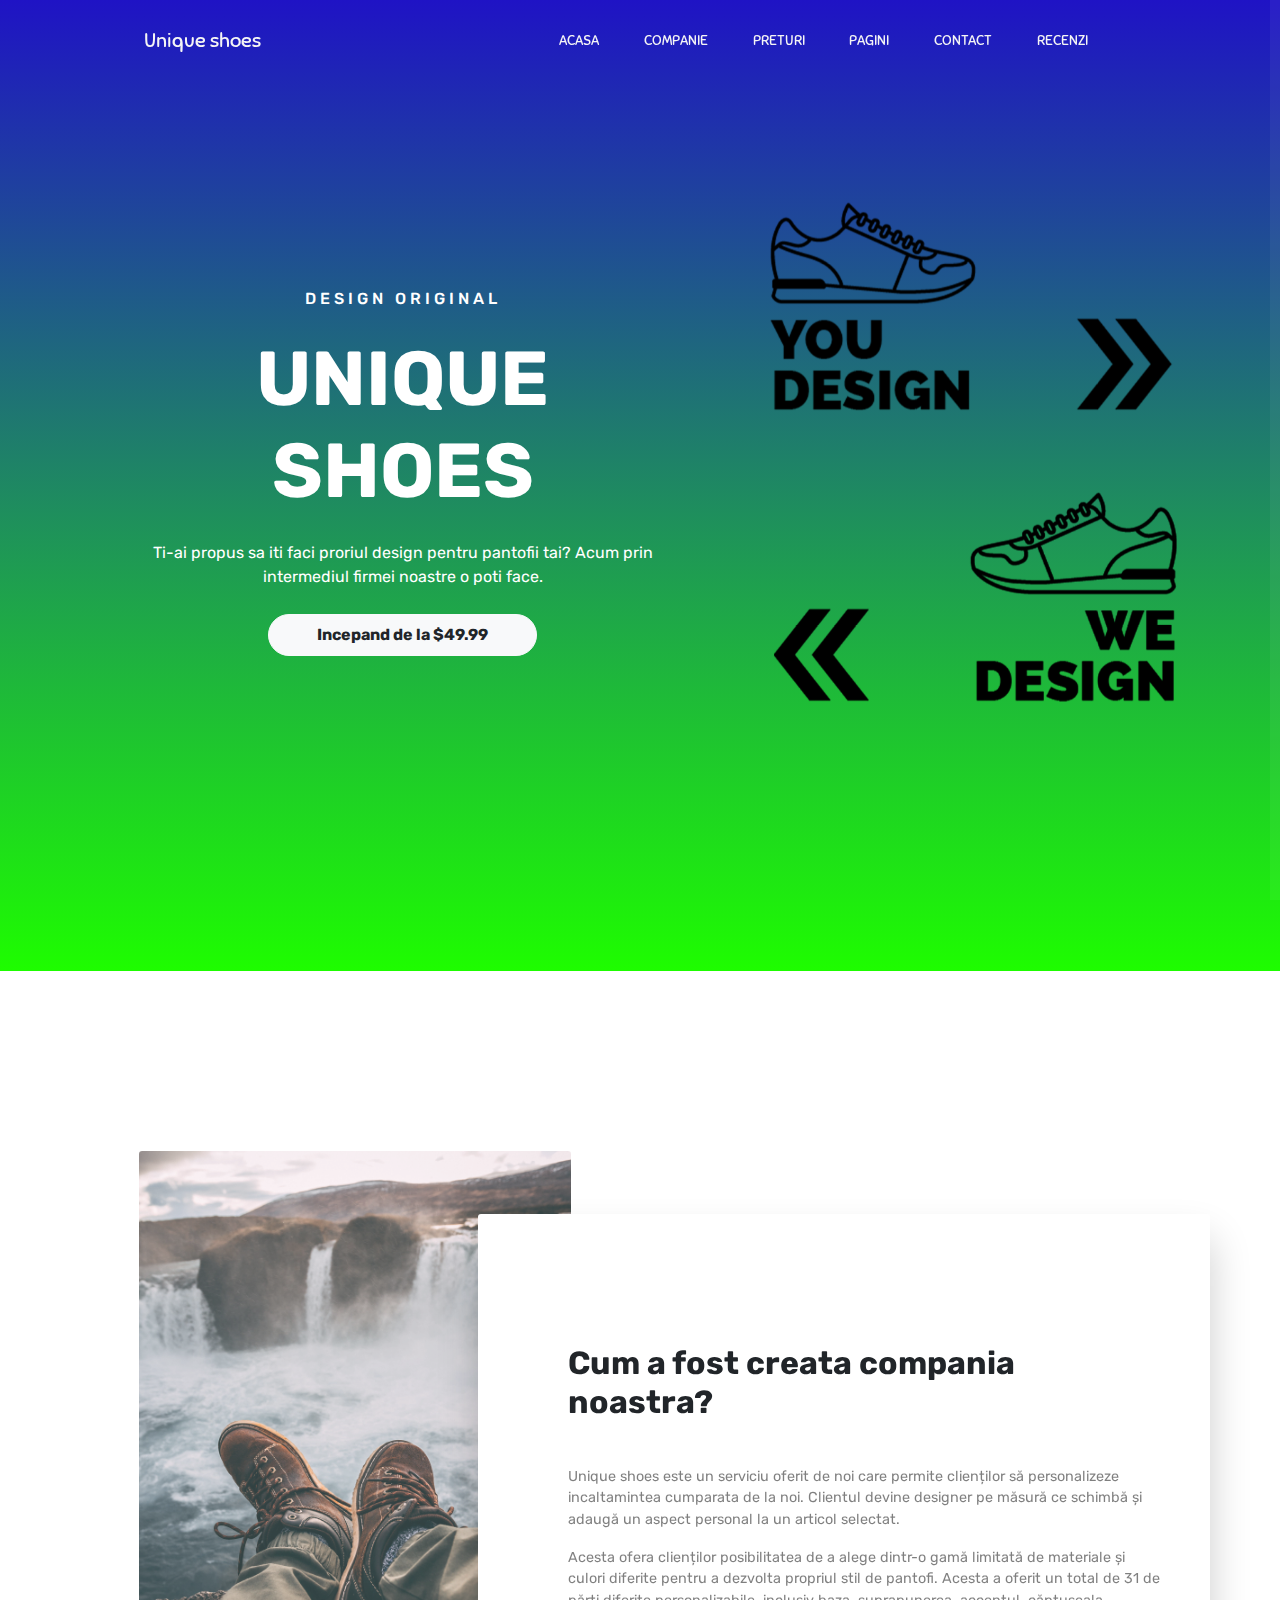
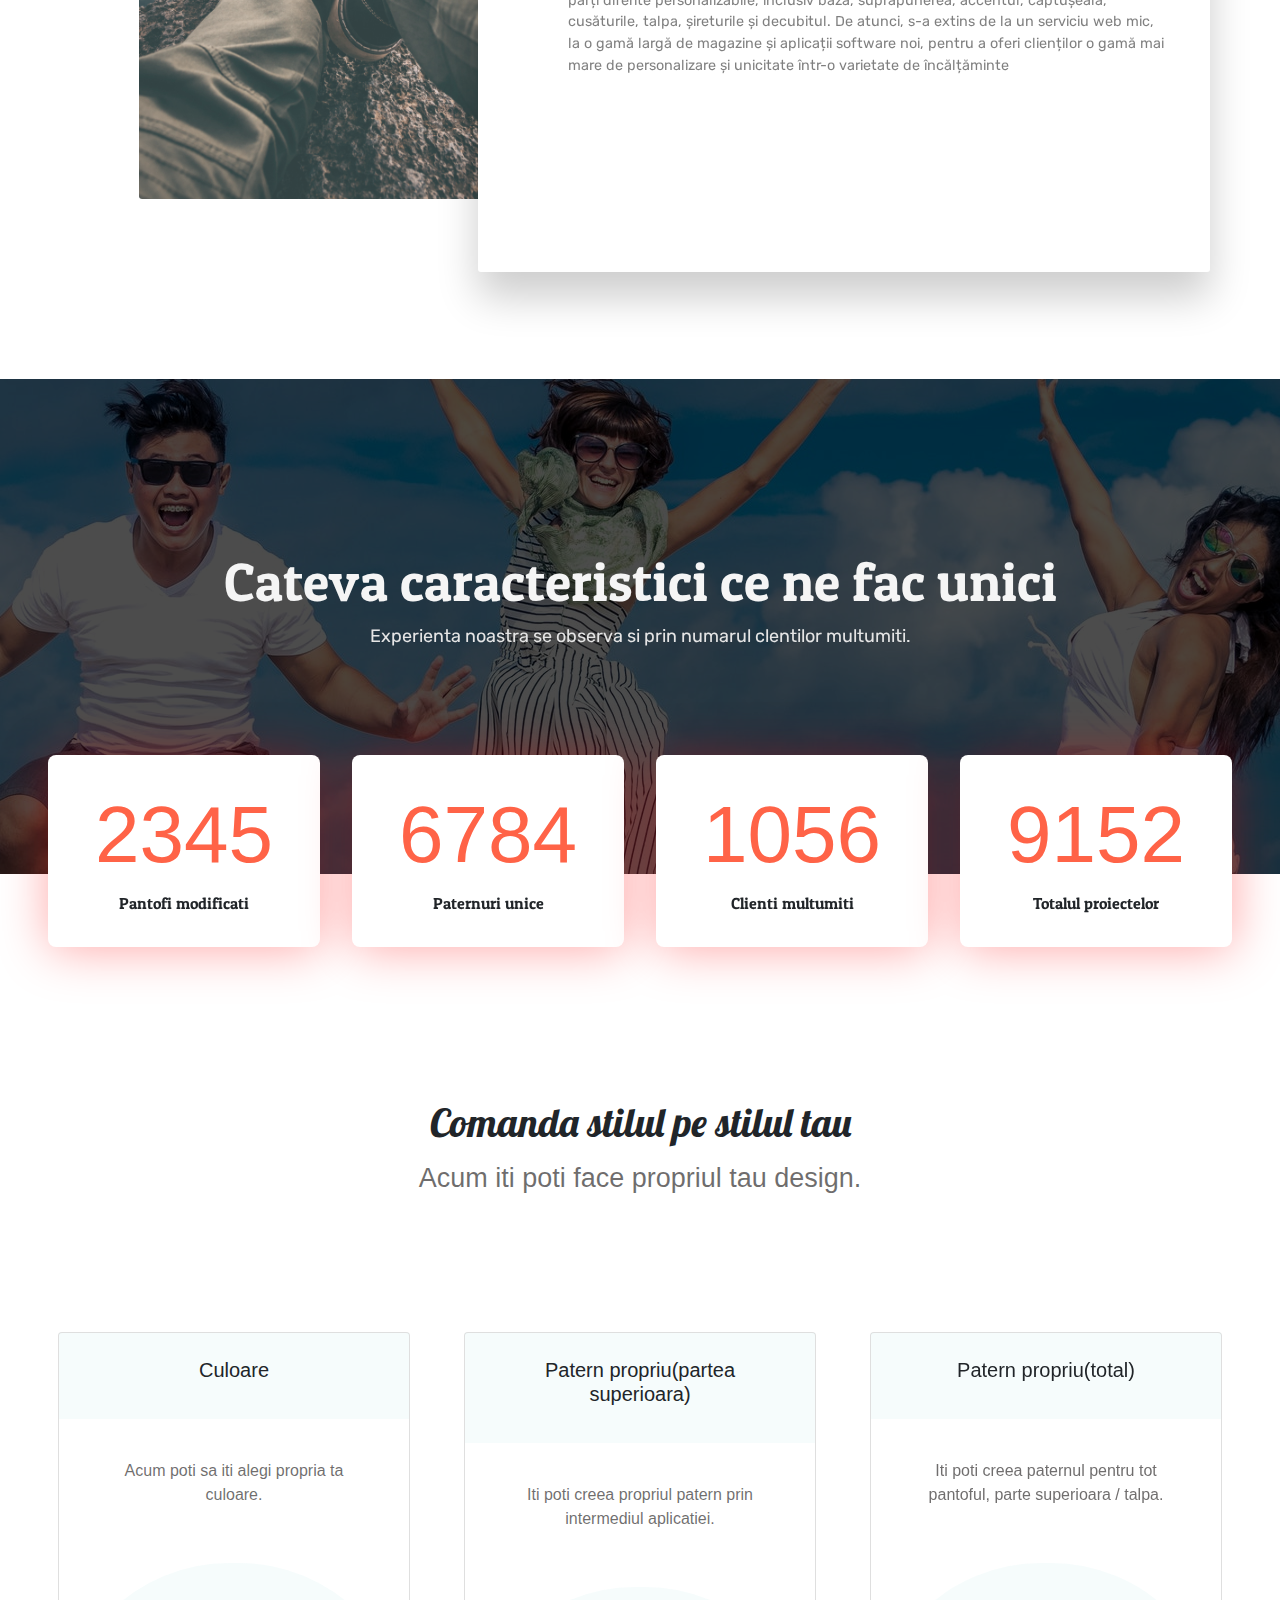
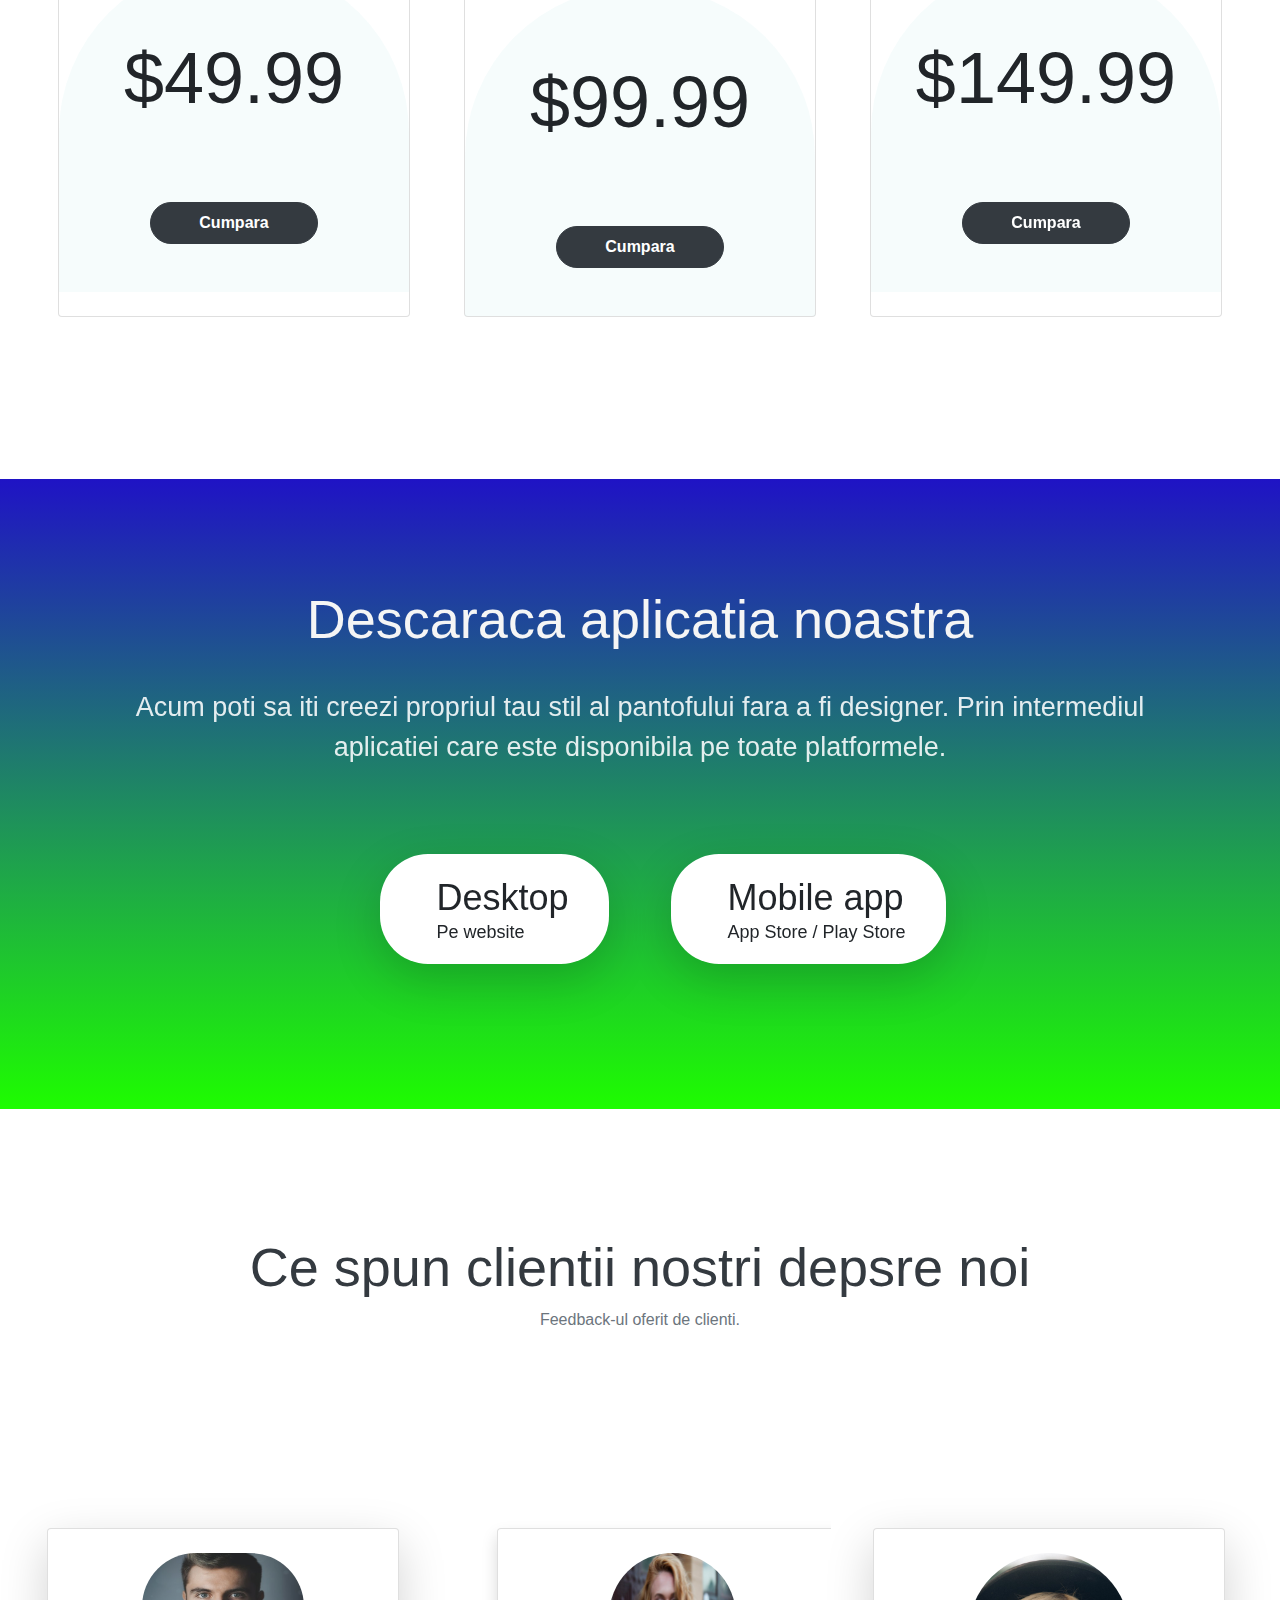
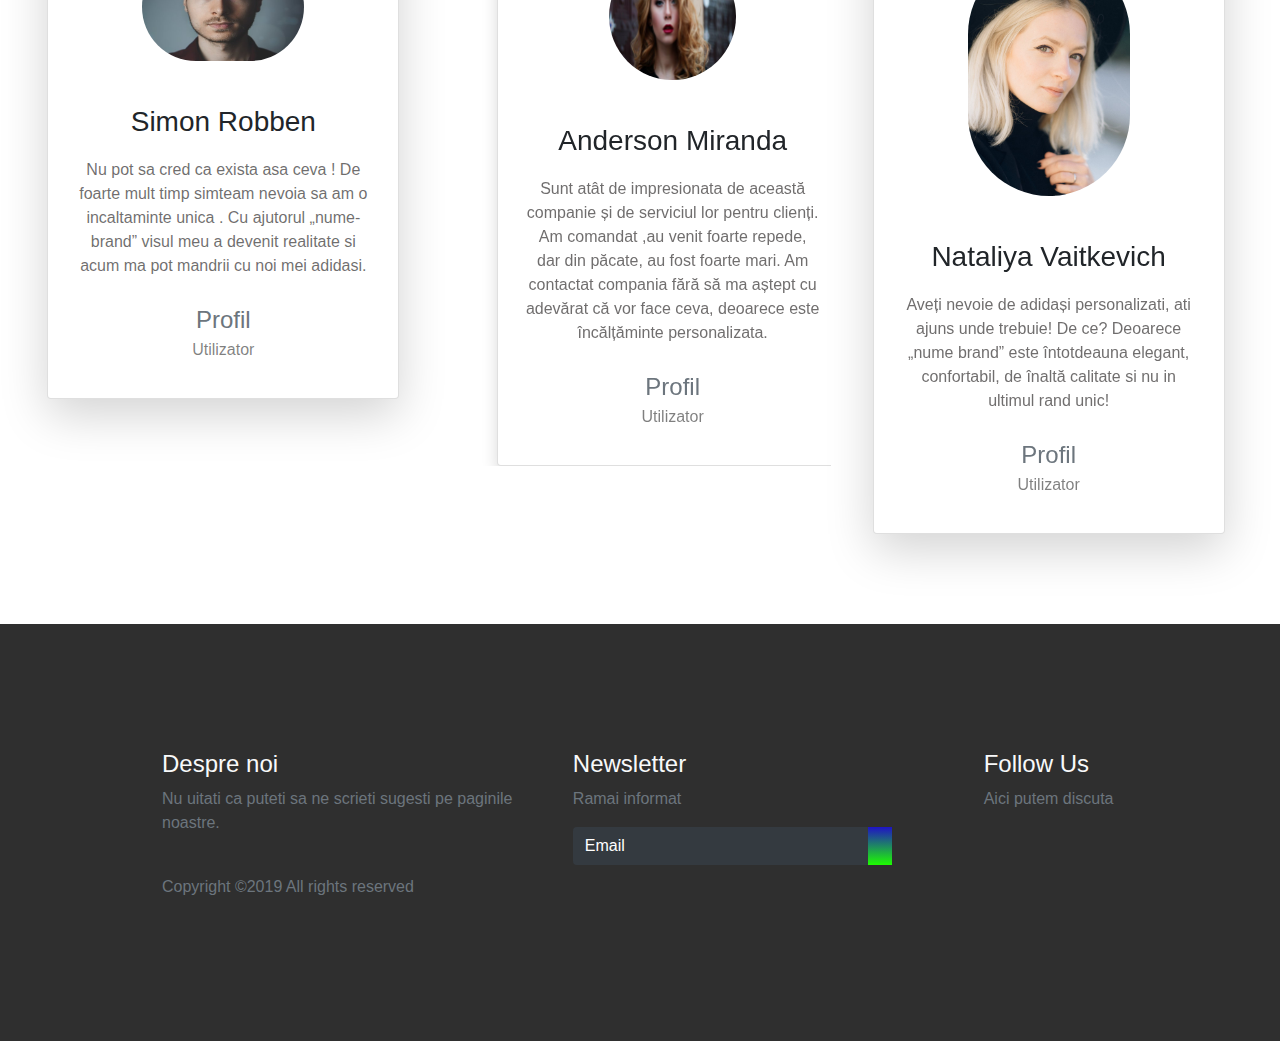
<file: src/Index.html>
<!DOCTYPE html>
<html lang="en">

<head>
  <meta charset="UTF-8" />
  <meta name="viewport" content="width=device-width, initial-scale=1.0" />
  <meta http-equiv="X-UA-Compatible" content="ie=edge" />
  <title>Pantofi</title>

  <link rel="stylesheet" href="https://stackpath.bootstrapcdn.com/bootstrap/4.3.1/css/bootstrap.min.css" integrity="sha384-ggOyR0iXCbMQv3Xipma34MD+dH/1fQ784/j6cY/iJTQUOhcWr7x9JvoRxT2MZw1T"
    crossorigin="anonymous" />
  <link rel="stylesheet" href="https://use.fontawesome.com/releases/v5.7.2/css/all.css" integrity="sha384-fnmOCqbTlWIlj8LyTjo7mOUStjsKC4pOpQbqyi7RrhN7udi9RwhKkMHpvLbHG9Sr"
    crossorigin="anonymous">
  <link rel="stylesheet" href="Style.css" />
  <link rel="stylesheet" href="css/mobile-style.css">
</head>

<body>
  <div id="progressbar"></div>
  <div id="scrollPath"></div>
  <header>
    <div class="container-fluid p-0">
      <nav class="navbar navbar-expand-lg">
        <a class="navbar-brand" href="#">
          <i class="fas fa-shoe-prints"></i> Unique shoes</a>

          <!--toggleul pentru meniul mimimizat -->
        <button class="navbar-toggler" type="button" data-toggle="collapse" data-target="#navbarNav" aria-controls="navbarNav" aria-expanded="false"
          aria-label="Toggle navigation">
          <i class="fas fa-align-right text-light"></i>
        </button>

        <div class="collapse navbar-collapse" id="navbarNav">
          <div class="mr-auto"></div>
          <ul class="navbar-nav">
            <li class="nav-item active">
              <a class="nav-link" href="#">ACASA
                <span class="sr-only">(curenta)</span>
              </a>
            </li>
            <li class="nav-item">
              <a class="nav-link" href="#companie">COMPANIE</a>
            </li>
            <li class="nav-item">
              <a class="nav-link" href="#pret">PRETURI</a>
            </li>
            <li class="nav-item dropdown">
              <div class="dropdown">
                <a href="#pagini" class="nav-link">PAGINI</a>
                <div class="dropdown-content">
                  <a href="#pagini">Aplicatie</a>
                  <a href="#">Social Media</a>
                </div>
              </div>
            </li>
            <li class="nav-item">
              <a class="nav-link" href="contact.html">CONTACT</a>
            </li>
            <li class="nav-item">
              <a class="nav-link" href="#about">RECENZI</a>
            </li>
          </ul>
        </div>
      </nav>
    </div>
    <div class="container text-center">
      <div class="row">
        <div class="col-md-7 col-sm-12  text-white">
          <h6>DESIGN ORIGINAL</h6>
          <h1>UNIQUE <br>
            SHOES</h1>
          <p>
            Ti-ai propus sa iti faci proriul design pentru pantofii tai? Acum prin intermediul firmei noastre o poti face.
          </p>
          <button class="btn btn-light px-5 py-2 primary-btn" onclick="window.location.href='#pret'">
            Incepand de la $49.99
          </button>
        </div>
        <div class="col-md-5 col-sm-22  h-25">
          <img src="../assets/logo1.png" alt="Logo" />
        </div>
      </div>
    </div>
  </header>
  <main>
    <section id="companie" class="section-1">
      <div class="container text-center">
        <div class="row">
          <div class="col-md-6 col-12">
            <div class="pray">
              <img src="../assets/pexels-photo-1904769.jpeg" alt="Pray" class="" />
            </div>
          </div>
          <div class="col-md-6 col-12">
            <div class="panel text-left">
              <h1>Cum a fost creata compania noastra?</h1>
              <p class="pt-4">
                Unique shoes este un serviciu oferit de noi care permite clienților să personalizeze incaltamintea cumparata de la noi. Clientul 
				        devine designer pe măsură ce schimbă și adaugă un aspect personal la un articol selectat. 
              </p>
              <p>
                Acesta ofera clienților posibilitatea de a alege dintr-o gamă limitată de materiale și culori diferite pentru a dezvolta 
				        propriul stil de pantofi.  Acesta a oferit un total de 31 de părți diferite personalizabile, inclusiv baza, suprapunerea, 
				        accentul, căptușeala, cusăturile, talpa, șireturile și decubitul. De atunci, s-a extins de la un serviciu web mic, la o 
				        gamă largă de magazine și aplicații software noi, pentru a oferi clienților o gamă mai mare de personalizare și unicitate
			          într-o varietate de încălțăminte
              </p>
            </div>
          </div>
        </div>
      </div>
    </section>
    <section id="pret" class="section-2 container-fluid p-0">
      <div class="cover">
        <div class="overlay"></div>
        <div class="content text-center">
          <h1>Cateva caracteristici ce ne fac unici</h1>
          <p>
            Experienta noastra se observa si prin numarul clentilor multumiti.
          </p>
        </div>
      </div>
      <div class="container-fluid text-center">
        <div class="numbers d-flex flex-md-row flex-wrap justify-content-center">
          <div class="rect">
            <h1>2345</h1>
            <p>Pantofi modificati</p>
          </div>
          <div class="rect">
            <h1>6784</h1>
            <p>Paternuri unice</p>
          </div>
          <div class="rect">
            <h1>1056</h1>
            <p>Clienti multumiti</p>
          </div>
          <div class="rect">
            <h1>9152</h1>
            <p>Totalul proiectelor</p>
          </div>
        </div>
      </div>


      <div class="purchase text-center">
        <h1>Comanda stilul pe stilul tau</h1>
        <p>
          Acum iti poti face propriul tau design.
        </p>
        <div class="cards">
          <div class="d-flex flex-row justify-content-center flex-wrap">
            <div class="card">
              <div class="card-body">
                <div class="title">
                  <h5 class="card-title">Culoare</h5>
                </div>
                <p class="card-text">
                  Acum poti sa iti alegi propria ta culoare.
                </p>
                <div class="pricing">
                  <h1>$49.99</h1>
                  <a href="prod_page_color.html" class="btn btn-dark px-5 py-2 primary-btn mb-5">Cumpara</a>
                </div>
              </div>
            </div>
            <div class="card">
              <div class="card-body">
                <div class="title">
                  <h5 class="card-title">Patern propriu(partea superioara)</h5>
                </div>
                <p class="card-text">
                  Iti poti creea propriul patern prin intermediul aplicatiei.
                </p>
                <div class="pricing">
                  <h1>$99.99</h1>
                  <a href="prod_page_pattern.html" class="btn btn-dark px-5 py-2 primary-btn mb-5">Cumpara</a>
                </div>
              </div>
            </div>
            <div class="card">
              <div class="card-body">
                <div class="title">
                  <h5 class="card-title">Patern propriu(total)</h5>
                </div>
                <p class="card-text">
                  Iti poti creea paternul pentru tot pantoful, parte superioara / talpa.
                </p>
                <div class="pricing">
                  <h1>$149.99</h1>
                  <a href="#" class="btn btn-dark px-5 py-2 primary-btn mb-5">Cumpara</a>
                </div>
              </div>
            </div>
          </div>
        </div>
      </div>
    </section>
    <section id="pagini" class="section-3 container-fluid p-0 text-center">
      <div class="row">
        <div class="col-md-12 col-sm-12">
          <h1>Descaraca aplicatia noastra</h1>
          <p>
            Acum poti sa iti creezi propriul tau stil al pantofului fara a fi designer. Prin intermediul aplicatiei care este disponibila pe toate platformele.
          </p>
        </div>
      </div>
      <div class="platform row">
        <div class="col-md-6 col-sm-12 text-right">
          <div class="desktop shadow-lg">
            <div class="d-flex flex-row justify-content-center">
              <i class="fas fa-desktop fa-3x py-2 pr-3"></i>
              <div class="text text-left">
                <h3 class="pt-1 m-0">Desktop</h3>
                <p class="p-0 m-0">Pe website</p>
              </div>
            </div>
          </div>
        </div>
        <div class="col-md-6 col-sm-12 text-left">
          <div class="desktop shadow-lg">
            <div class="d-flex flex-row justify-content-center">
              <i class="fas fa-mobile-alt fa-3x py-2 pr-3"></i>
              <div class="text text-left">
                <h3 class="pt-1 m-0">Mobile app</h3>
                <p class="p-0 m-0">App Store / Play Store</p>
              </div>
            </div>
          </div>
        </div>
      </div>
    </section>

    <!-- Section 4 -->
    <section id="about" class="section-4">
      <div class="container text-center">
        <h1 class="text-dark">Ce spun clientii nostri depsre noi</h1>
        <p class="text-secondary">Feedback-ul oferit de clienti.</p>
      </div>
      <div class="team row ">
        <div class="col-md-4 col-12 text-center">
            <div class="card mr-2 d-inline-block shadow-lg">
                <div class="card-img-top">
                  <img src="../assets/UI2.jpg" class="img-fluid border-radius p-4" alt="">
                </div>
                <div class="card-body">
                  <h3 class="card-title">Simon Robben</h3>
                  <p class="card-text">
                    Nu pot sa cred ca exista asa ceva ! De foarte mult timp simteam nevoia sa am o incaltaminte  unica . Cu ajutorul „nume-brand” 
					          visul meu a devenit realitate si acum ma pot mandrii cu noi mei adidasi.
                  </p>
                  <a href="#" class="text-secondary text-decoration-none">Profil</a>
                  <p class="text-black-50">Utilizator</p>
                </div>
              </div>
        </div>
        <div class="col-md-4 col-12">
            <div id="carouselExampleControls" class="carousel slide " data-ride="carousel">
                <div class="carousel-inner text-center">
                  <div class="carousel-item active">
                    <div class="card mr-2 d-inline-block shadow">
                      <div class="card-img-top">
                        <img src="../assets/UI3.jpg" class="img-fluid rounded-circle w-50 p-4" alt="">
                      </div>
                      <div class="card-body">
                        <h3 class="card-title">Anderson Miranda</h3>
                        <p class="card-text">
                          Sunt atât de impresionata de această companie și de serviciul lor pentru clienți. Am comandat ,au venit foarte repede, 
						              dar din păcate, au fost foarte mari. Am contactat compania fără să ma aștept cu adevărat că vor face ceva, deoarece
						              este încălțăminte personalizata. 
                        </p>
                        <a href="#" class="text-secondary text-decoration-none">Profil</a>
                        <p class="text-black-50">Utilizator</p>
                      </div>
                    </div>
                  </div>
                  <div class="carousel-item">
                    <div class="card  d-inline-block mr-2 shadow">
                      <div class="card-img-top">
                        <img src="../assets/UI-face-2.jpg" class="img-fluid rounded-circle w-50 p-4" alt="">
                      </div>
                      <div class="card-body">
                        <h3 class="card-title">Amiel Barbara</h3>
                        <p class="card-text">
                          Adidasii au ajuns astăzi. Sunt atât de fericit de produs. Materialele de bună calitate si faptul ca i-am facut dupa 
						              bunul plac ,m-au castigat .In viitor acesta o sa fie singurul site de unde imi voi procura incaltaminte.
                        </p>
                        <a href="#" class="text-secondary text-decoration-none">Profil</a>
                        <p class="text-black-50">Utilizator</p>
                      </div>
                    </div>
                  </div>
              </div>
        </div>
        </div>
        <div class="col-md-4 col-12 text-center">
            <div class="card mr-2 d-inline-block shadow-lg">
                <div class="card-img-top">
                  <img src="../assets/UI.jpeg" class="img-fluid border-radius p-4" alt="">
                </div>
                <div class="card-body">
                  <h3 class="card-title">Nataliya Vaitkevich</h3>
                  <p class="card-text">
                    Aveți nevoie de adidași personalizati, ati ajuns unde trebuie! De ce? Deoarece „nume brand” este întotdeauna elegant, confortabil, 
					          de înaltă calitate si nu in ultimul rand unic!
                  </p>
                  <a href="#" class="text-secondary text-decoration-none">Profil</a>
                  <p class="text-black-50">Utilizator</p>
                </div>
              </div>
        </div>
      </div>
    </section>
  </main>
  <footer>
    <div class="container-fluid p-0">
      <div class="row text-left">
        <div class="col-md-5 col-sm-5">
          <h4 class="text-light">Despre noi</h4>
          <p class="text-muted">Nu uitati ca puteti sa ne scrieti sugesti pe paginile noastre.</p>
          <p class="pt-4 text-muted">Copyright ©2019 All rights reserved
            
          </p>
        </div>
        <div class="col-md-5 col-sm-12">
          <h4 class="text-light">Newsletter</h4>
          <p class="text-muted">Ramai informat</p>
          <form class="form-inline">
            <div class="col pl-0">
              <div class="input-group pr-5">
                <input type="text" class="form-control bg-dark text-white" id="inlineFormInputGroupUsername2" placeholder="Email">
                <div class="input-group-prepend">
                  <div class="input-group-text">
                    <i class="fas fa-arrow-right"></i>
                  </div>
                </div>
              </div>
            </div>
          </form>
        </div>
        <div class="col-md-2 col-sm-12">
          <h4 class="text-light">Follow Us</h4>
          <p class="text-muted">Aici putem discuta</p>
          <div class="column text-light">
            <i class="fab fa-facebook-f"></i>
            <i class="fab fa-instagram"></i>
            <i class="fab fa-twitter"></i>
            <i class="fab fa-youtube"></i>
          </div>
        </div>
      </div>
    </div>
  </footer>

  <script type="text/javascript">
    let progress = document.getElementById('progressbar');
    let totalHeight = document.body.scrollHeight - window.innerHeight;
    window.onscroll = function()
      {
        let progressHeight = (window.pageYOffset / totalHeight) * 100;
        progress.style.height = progressHeight + "%";
      }
  </script>
  <script src="https://cdnjs.cloudflare.com/ajax/libs/jquery/3.3.1/jquery.min.js"></script>
  <script src="https://cdnjs.cloudflare.com/ajax/libs/popper.js/1.14.7/umd/popper.min.js" integrity="sha384-UO2eT0CpHqdSJQ6hJty5KVphtPhzWj9WO1clHTMGa3JDZwrnQq4sF86dIHNDz0W1"
    crossorigin="anonymous"></script>
  <script src="https://stackpath.bootstrapcdn.com/bootstrap/4.3.1/js/bootstrap.min.js" integrity="sha384-JjSmVgyd0p3pXB1rRibZUAYoIIy6OrQ6VrjIEaFf/nJGzIxFDsf4x0xIM+B07jRM"
    crossorigin="anonymous"></script>
  <script src="js/main.js"></script>
</body>

</html>
</file>
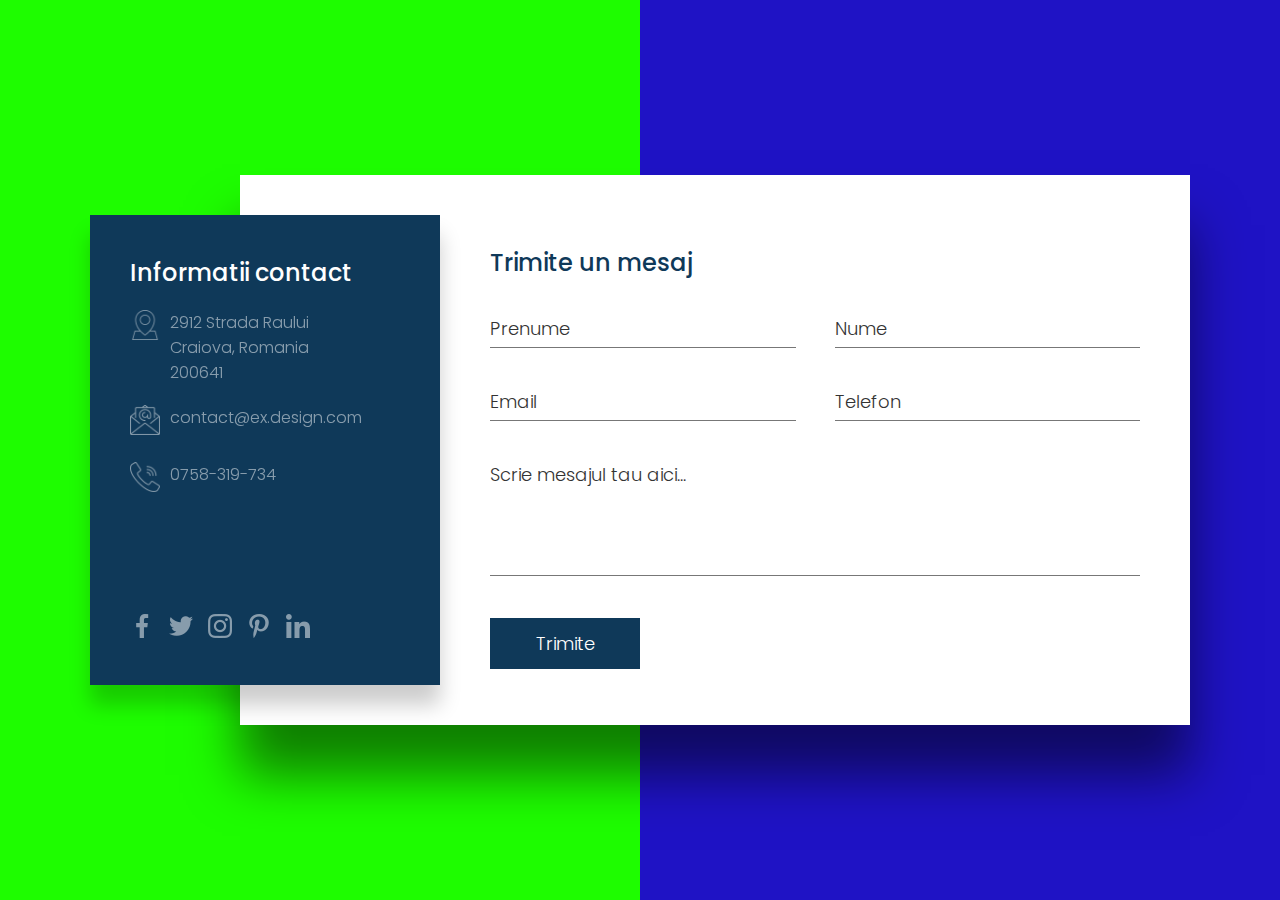
<file: src/contact.html>
<!doctype html>
<html>
	<head>
		<meta charset="utf-8">
		<meta name="viewport" content="width=device-width, initial-scale=1.0">
		<title>Contact</title>
		<link rel="stylesheet" href="css/contact.css">
	</head>
	<body>
		<section>
			<div class="container">
				<div class="contactinfo">
					<div>
						<h2>Informatii contact</h2>
						<ul class="info">
							<li>
								<span><img src="../assets/location.png"></span>
								<span>2912  Strada Raului<br>
									Craiova, Romania<br>
									200641</span>
							</li>
							<li>
								<span><img src="../assets/mail.png"></span>
								<span>contact@ex.design.com</span>
							</li>
							<li>
								<span><img src="../assets/call.png"></span>
								<span>0758-319-734</span>
							</li>
						</ul>
					</div>
					<ul class="sci">
						<li><a href="#"><img src="../assets/1.png"></a></li>
						<li><a href="#"><img src="../assets/2.png"></a></li>
						<li><a href="#"><img src="../assets/3.png"></a></li>
						<li><a href="#"><img src="../assets/4.png"></a></li>
						<li><a href="#"><img src="../assets/5.png"></a></li>
					</ul>
				</div>
				<div class="contactForm">
					<h2>Trimite un mesaj</h2>
					<div class="formBox">
						<div class="inputBox w50">
							<input type="text" name="" required>
							<span>Prenume</span>
						</div>
						<div class="inputBox w50">
							<input type="text" name="" required>
							<span>Nume</span>
						</div>
						<div class="inputBox w50">
							<input type="text" name="" required>
							<span>Email</span>
						</div>
						<div class="inputBox w50">
							<input type="text" name="" required>
							<span>Telefon</span>
						</div>
						<div class="inputBox w100">
							<textarea name="" required></textarea>
							<span>Scrie mesajul tau aici...</span>
						</div>
						<div class="inputBox w100">
							<input type="submit" value="Trimite">
						</div>
					</div>
				</div>
			</div>
		</section>
	</body>
</html>
</file>
<file: src/Style.css>
@import url("https://fonts.googleapis.com/css?family=Acme|Lobster|Patua+One|Rubik|Sniglet");
* {
  box-sizing: border-box;
}

header,
section {
  overflow-x: hidden;
}

:root {
  --Sniglet-font: "Sniglet", cursive;
  --Rubik: "Rubik", cursive;
  --Patua: "Patua One", cursive;
  --Lobster: "lobster", cursive;
  --light-black: #2e2c2caf;
  --bggradient: linear-gradient(to bottom, #1f13c5, #1efd00);
  --light-gray: rgba(255, 255, 255, 0.877);
}

header a {
  font-family: var(--Sniglet-font);
  font-size: 0.9em;
  color: whitesmoke;
}

.dropdown-content {
  display: none;
  position: absolute;
  background-color: #f1f1f1;
  min-width: 160px;
  box-shadow: 0px 2px 15px 0px rgba(0, 0, 0, 0.2);
  z-index: 1;
}

.dropdown-content a {
  color: black;
  padding: 12px 16px;
  text-decoration: none;
  display: block;
}

.dropdown-content a:hover {
  background-color: #ddd;
}

.dropdown:hover .dropdown-content {
  display: block;
}

header .nav-item:last-child {
  padding-right: 10.5em;
}

header .nav-item {
  padding: 0.9em;
}

header .navbar-brand {
  padding-left: 8rem;
}

header .nav-link:hover {
  color: black;
}

header .row .col-md-7 {
  padding: 22vmin 1vmin;
  padding-bottom: 35vmin;
}

header .row .col-md-5 {
  padding: 12.2vmin 1vmin;
}

header .row .col-md-5 img {
  width: 90%;
  padding-right: 15vmin 1vmin;
}

header {
  background: #ff512f;
  /* fallback for old browsers */
  background: var(--bggradient);
}

header .container .col-md-7 {
  font-family: "Rubik", sans-serif;
}

header .container .col-md-7 h6 {
  padding: 1vmin;
  letter-spacing: 4px;
}

header .container .col-md-7 h1 {
  font-size: 8.5vmin;
  font-weight: bold;
  padding: 0.1em 0em;
}

header .container .col-md-7 p {
  padding: 1vmin 5vmin;
}

.primary-btn {
  border-radius: 30px;
  font-weight: bold;
}

/********** section 1 **************/

.section-1 {
  padding: 20vmin 0vmin;
}

.section-1 .row .col-md-6 .pray img {
  opacity: 0.8;
  width: 80%;
  border-radius: 0.2em;
}

.section-1 .row .col-md-6:last-child {
  position: relative;
}

.section-1 .row .col-md-6 .panel {
  position: absolute;
  top: 7vmin;
  left: -18vmin;
  background: white;
  border-radius: 3px;
  text-align: left;
  padding: 13vmin 5vmin 20vmin 10vmin;
  box-shadow: 0px 25px 42px rgba(0, 0, 0, 0.2);
  font-family: var(--Rubik);
  z-index: 1;
}

.section-1 .row .col-md-6 .panel h1 {
  font-weight: bold;
  padding: 0.4em 0;
  font-size: 2em;
}

.section-1 .row .col-md-6 .panel p {
  font-size: 0.9em;
  color: rgba(0, 0, 0, 0.5);
}

/*  Section 2  */

.cover {
  width: 100%;
  height: 55vmin;
  background: url("../assets/pexels-photo-452738.jpeg");
  background-position: -24rem -19rem;
  background-size: 150%;
  position: relative;

}

.cover .overlay {
  position: absolute;
  top: 0;
  left: 0;
  width: 100%;
  height: 100%;
  z-index: 999;
}

.cover .content {
  width: 100%;
  height: 100%;
  background: rgba(0, 0, 0, 0.7);
  padding-top: 19vmin;
}

.cover .content > h1 {
  font-family: var(--Patua);
  font-size: 6vmin;
  color: whitesmoke;
}

.cover .content > p {
  font-family: var(--Rubik);
  font-size: 2vmin;
  color: #e5e5e5;
}

.numbers .rect {
  position: relative;
  z-index: 1;
  background: white;
  width: 17rem;
  height: 12rem;
  padding-top: 3.5vmin;
  margin: 1rem;
  border-radius: 0.5em;
  box-shadow: 1px 2px 50px 0px rgba(255, 0, 0, 0.349);
}

.numbers {
  margin-top: -15vmin;
}

.numbers .rect h1 {
  font-size: 5rem;
  color: tomato;
}

.numbers .rect > p {
  font-family: var(--Patua);
}

.purchase > h1 {
  padding-top: 15vmin;
  padding-bottom: 0.1em;
  font-family: var(--Lobster);
}

.purchase > p {
  color: var(--light-black);
  font-size: 3vmin;
  padding-bottom: 10vmin;
}

.purchase .cards .card {
  width: 22rem;
  margin: 3vmin 3vmin;
}

.cards div {
  padding: 0;
  margin: 0;
}

.cards .title {
  background: rgba(208, 241, 241, 0.199);
  padding: 1.4em 2.5em;

  font-size: 2vmin;
}

.card .card-text {
  padding: 2.5rem 3rem;
  color: var(--light-black);
}

.card-body .pricing {
  background: rgba(208, 241, 241, 0.199);
  border-top-right-radius: 170px;
  border-top-left-radius: 170px;
}

.card-body .pricing > h1 {
  font-size: 8vmin;
  padding: 1em 0.5em;
}

/* Section 3 */

.section-3 {
  height: 70vmin;
  margin-top: 15vmin;
  background: var(--bggradient);
}

.section-3 .col-md-12 > h1 {
  padding: 2em 0 0.5em 0;
  color: whitesmoke;
  font-size: 6vmin;
}

.section-3 .col-md-12 > p {
  padding: 0 4em;
  padding-bottom: 2em;
  color: var(--light-gray);
  font-size: 3vmin;
}

.section-3 .desktop {
  background: white;
  display: inline-block;
  border-radius: 3em;
  padding: 2vmin 4.5vmin;
  margin: 1em;
}

.section-3 .desktop h3 {
  font-size: 4vmin;
}

.section-3 .desktop p {
  font-size: 2vmin;
}

/* Section Team */

.section-4 .container h1 {
  font-size: 6vmin;
  padding-top: 14vmin;
}

.section-4 .team {
  padding: 10vmin 4vmin;
}

.section-4 .card {
  width: 22em;
  margin-top: 10vmin;
}

.section-4 .card .card-text {
  padding: 0.5em;
}

.section-4 .card-body > a {
  font-size: 1.5em;
}

.section-4 .carousel-item {
  padding-left: 3rem;
}

.border-radius {
  border-radius: 340px;
  width: 60%;
}

footer {
  background: rgba(0, 0, 0, 0.815);
  overflow-x: hidden;
  padding: 14vmin 18vmin;
}

footer p > span {
  color: #ff512f;
}

footer input {
  border: none !important;
}

footer input::placeholder {
  color: white !important;
}

footer .input-group .input-group-text {
  background: var(--bggradient);
  border: none;
}

footer .column i {
  color: #dd2476;
}

footer .column i + i {
  padding: 0 0.5em;
}

.sticky {
  position: fixed;
  top: 0;
  width: 100%;
  background: rgba(0, 0, 0, 0.815);
  z-index: 9999;
  transition: all 1.5s ease;
}

::-webkit-scrollbar
{
  width: 0;
}

#scrollPath
{
  position: fixed;
  top: 0;
  right: 0;
  width: 10px;
  height: 100%;
  background: rgba(255, 255, 255, 0.05);
}

#progressbar
{
  position: fixed;
  top: 0;
  right: 0;
  width: 10px;
  background: linear-gradient(to top, #008aff,#00ffe7);
  animation: animate 5s linear infinite;
}
@keyframes animate
{
    0%,100%
    {
        filter: hue-rotate(0deg);
    }
    50%
    {
        filter: hue-rotate(360deg);
    }
}

#progressbar:before
{
    content: '';
    position: absolute;
    top: 0;
    left: 0;
    width: 100%;
    height: 100%;
    background: linear-gradient(to top, #008aff,#00ffe7);
    filter: blur(10px);
}

#progressbar:after
{
    content: '';
    position: absolute;
    top: 0;
    left: 0;
    width: 100%;
    height: 100%;
    background: linear-gradient(to top, #008aff,#00ffe7);
    filter: blur(30px);
}
</file>
<file: src/css/mobile-style.css>
@media only screen and (max-width: 768px) {
  header .navbar-brand {
    padding-left: 1rem;
  }
  .section-1 .row .col-md-6 .panel {
    position: initial;
    width: initial;
    height: initial;
  }
  .section-2 .cover {
    background-position: -25vmin -10vmin;
  }
  .numbers .rect {
    width: 10rem;
    height: 8rem;
  }
  .numbers .rect h1 {
    font-size: 2rem;
  }

  .section-3 {
    height: inherit;
    padding: 10vmin !important;
  }
  .section-3 .row h1 {
    padding: 6vmin 4vmin;
  }
  .section-3 .platform .col-md-6 {
    text-align: center !important;
  }
  .section-3 .desktop i {
    font-size: 8vmin;
  }
  .section-4 .carousel-item {
    padding-left: 0.6rem;
  }
  footer .row .col-md-2 {
    margin-top: 8vmin;
  }
}

/* screen size 375px */

@media only screen and (max-width: 375px) {
  .section-4 .card {
    width: 18em;
  }
}

@media only screen and (max-width: 320px) {
  .section-4 .carousel-inner {
    margin-left: -4vmin;
  }
}
</file>
<file: src/css/contact.css>
@import url('https://fonts.googleapis.com/css2?family=Poppins:wght@200;300;400;500;600;700;800;900&display=swap');
*
{
  margin: 0;
  padding: 0;
  box-sizing: border-box;
  font-family: 'Poppins' ,sans-serif;
}
section
{
  position: relative;
  display: flex;
  justify-content: center;
  align-items: center;
  min-height: 100vh;
  background: #1f13c5;
}
section::before
{
  content: '';
  position: absolute;
  top: 0;
  left: 0;
  width: 50%;
  height: 100%;
  background: #1efd00;
}
section .container
{
  position: relative;
  min-width: 1100px;
  min-height: 550px;
  display: flex;
  z-index: 1000;
}
section .container .contactinfo
{
  position: absolute;
  top: 40px;
  width: 350px;
  height: calc(100% - 80px);
  background: #0f3959;
  z-index: 1;
  padding: 40px;
  display: flex;
  flex-direction: column;
  justify-content: space-between;
  box-shadow: 0 20px 20px rgba(0, 0, 0, 0.2);
}
section .container .contactinfo h2
{
  color: #fff;
  font-size: 24px;
  font-weight: 500;
}
section .container .contactinfo .info
{
  position: relative;
  margin: 20px 0;
}
section .container .contactinfo .info li
{
  position: relative;
  list-style: none;
  display: flex;
  margin: 20px 0;
  cursor: pointer;
  align-items: flex-start;
}
section .container .contactinfo .info li span:nth-child(1)
{
  width: 30px;
  min-width: 30px;
}
section .container .contactinfo .info li span:nth-child(1) img
{
  max-width: 100%;
  filter: invert(1);
  opacity: 0.5;
}

section .container .contactinfo .info li span:nth-child(2)
{
  color: #fff;
  margin-left: 10px;
  font-weight: 300;
  opacity: 0.5;
}
section .container .contactinfo .info li:hover span:nth-child(1) img,
section .container .contactinfo .info li:hover span:nth-child(2)
{
  opacity: 1;
}
section .container .contactinfo .sci
{
  position: relative;
  display: flex;
}
section .container .contactinfo .sci li
{
  list-style: none;
  margin-right: 15px;
}
section .container .contactinfo .sci li a
{
  text-decoration: none;
}
section .container .contactinfo .sci li a img
{
  filter: invert(1);
  opacity: 0.5;
}
section .container .contactinfo .sci li:hover a img
{
  opacity: 1;
}
section .container .contactForm
{
  position: absolute;
  padding: 70px 50px;
  background: #fff;
  margin-left: 150px;
  padding-left: 250px;
  width: calc(100% - 150px);
  height: 100%;
  box-shadow: 0 50px 50px rgba(0,0,0,0.5);
}
section .container .contactForm h2
{
  color: #0f3959;
  font-size: 24px;
  font-weight: 500;
}
section .container .contactForm .formBox
{
  position: relative;
  display: flex;
  justify-content: space-between;
  flex-wrap: wrap;
  padding-top: 30px;
}
section .container .contactForm .formBox .inputBox
{
  position: relative;
  margin: 0 0 35px 0;
}
section .container .contactForm .formBox .inputBox.w50
{
  width: 47%;
}
section .container .contactForm .formBox .inputBox.w100
{
  width: 100%;
}
section .container .contactForm .formBox .inputBox input,
section .container .contactForm .formBox .inputBox textarea
{
  width: 100% !important;
  padding: 5px 0;
  resize: none;
  font-size: 18px;
  font-weight: 300;
  color: #333;
  border: none;
  border-bottom: 1px solid #777;
  outline: none;
}
section .container .contactForm .formBox .inputBox textarea
{
  min-height: 120px;
}
section .container .contactForm .formBox .inputBox span
{
  position: absolute;
  left: 0;
  padding: 5px 0;
  font-size: 18px;
  font-weight: 300;
  color: #333;
  transition: 0.3s;
  pointer-events: none;
}
section .container .contactForm .formBox .inputBox input:focus ~ span,
section .container .contactForm .formBox .inputBox textarea:focus ~ span,
section .container .contactForm .formBox .inputBox input:valid ~ span,
section .container .contactForm .formBox .inputBox textarea:valid ~ span
{
  transform: translateY(-20px);
  font-size: 12px;
  font-weight: 400;
  letter-spacing: 1px;
  color: #ff568c;
}
section .container .contactForm .formBox .inputBox input[type="submit"]
{
  position: relative;
  cursor: pointer;
  background: #0f3959;
  color: #fff;
  border: none;
  max-width: 150px;
  padding: 12px;
}
section .container .contactForm .formBox .inputBox input[type="submit"]:hover
{
  background: #ff568c;
}
</file>
